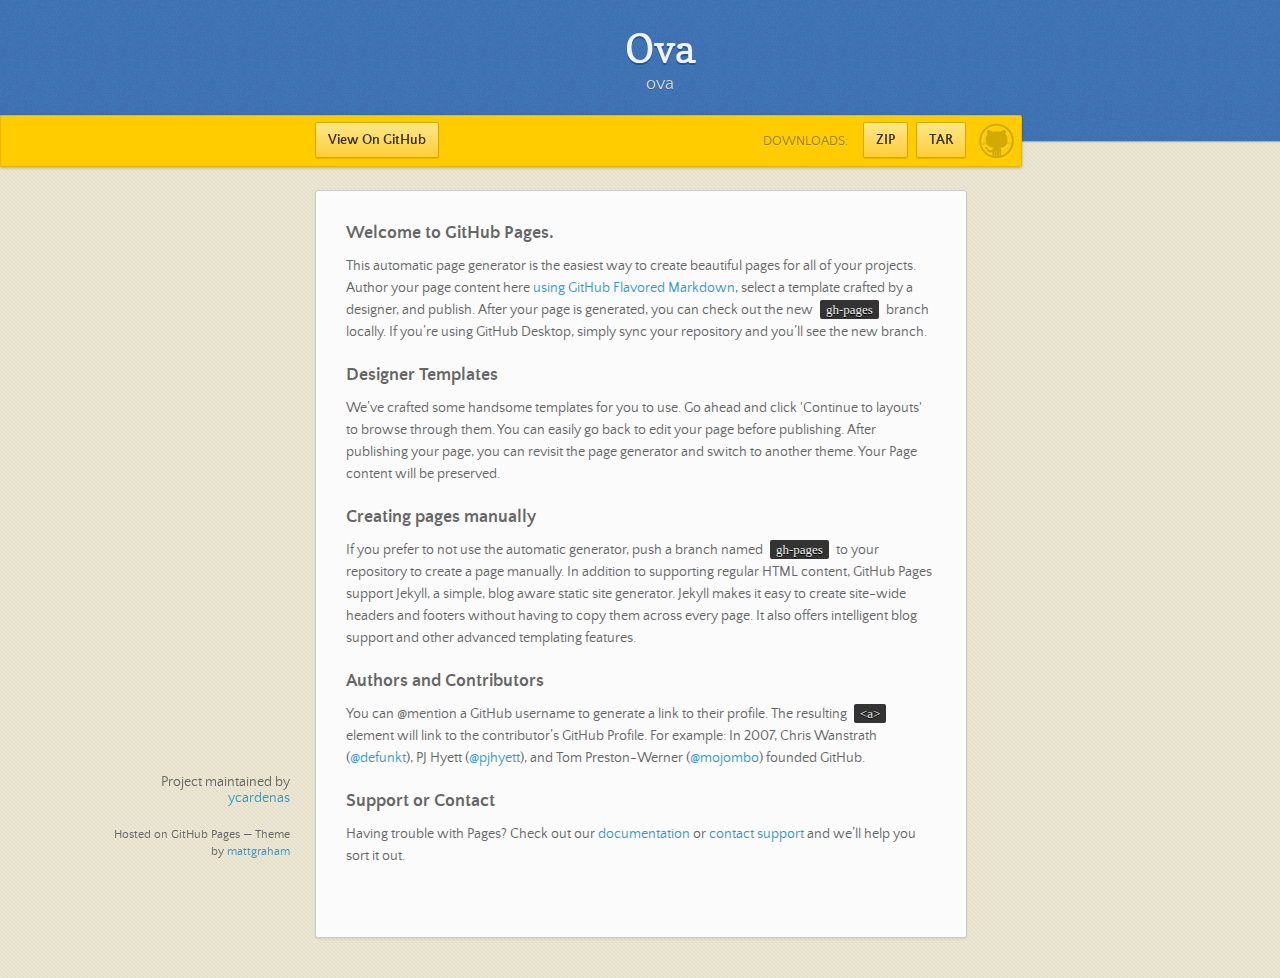
<file: index.html>
<!doctype html>
<html>
  <head>
    <meta charset="utf-8">
    <meta http-equiv="X-UA-Compatible" content="chrome=1">
    <title>Ova by ycardenas</title>
    <link rel="stylesheet" href="stylesheets/styles.css">
    <link rel="stylesheet" href="stylesheets/github-dark.css">
    <script src="https://ajax.googleapis.com/ajax/libs/jquery/1.7.1/jquery.min.js"></script>
    <script src="javascripts/main.js"></script>
    <!--[if lt IE 9]>
      <script src="//html5shiv.googlecode.com/svn/trunk/html5.js"></script>
    <![endif]-->
    <meta name="viewport" content="width=device-width, initial-scale=1, user-scalable=no">

  </head>
  <body>

      <header>
        <h1>Ova</h1>
        <p>ova</p>
      </header>

      <div id="banner">
        <span id="logo"></span>

        <a href="https://github.com/ycardenas/OVA" class="button fork"><strong>View On GitHub</strong></a>
        <div class="downloads">
          <span>Downloads:</span>
          <ul>
            <li><a href="https://github.com/ycardenas/OVA/zipball/master" class="button">ZIP</a></li>
            <li><a href="https://github.com/ycardenas/OVA/tarball/master" class="button">TAR</a></li>
          </ul>
        </div>
      </div><!-- end banner -->

    <div class="wrapper">
      <nav>
        <ul></ul>
      </nav>
      <section>
        <h3>
<a id="welcome-to-github-pages" class="anchor" href="#welcome-to-github-pages" aria-hidden="true"><span aria-hidden="true" class="octicon octicon-link"></span></a>Welcome to GitHub Pages.</h3>

<p>This automatic page generator is the easiest way to create beautiful pages for all of your projects. Author your page content here <a href="https://guides.github.com/features/mastering-markdown/">using GitHub Flavored Markdown</a>, select a template crafted by a designer, and publish. After your page is generated, you can check out the new <code>gh-pages</code> branch locally. If you’re using GitHub Desktop, simply sync your repository and you’ll see the new branch.</p>

<h3>
<a id="designer-templates" class="anchor" href="#designer-templates" aria-hidden="true"><span aria-hidden="true" class="octicon octicon-link"></span></a>Designer Templates</h3>

<p>We’ve crafted some handsome templates for you to use. Go ahead and click 'Continue to layouts' to browse through them. You can easily go back to edit your page before publishing. After publishing your page, you can revisit the page generator and switch to another theme. Your Page content will be preserved.</p>

<h3>
<a id="creating-pages-manually" class="anchor" href="#creating-pages-manually" aria-hidden="true"><span aria-hidden="true" class="octicon octicon-link"></span></a>Creating pages manually</h3>

<p>If you prefer to not use the automatic generator, push a branch named <code>gh-pages</code> to your repository to create a page manually. In addition to supporting regular HTML content, GitHub Pages support Jekyll, a simple, blog aware static site generator. Jekyll makes it easy to create site-wide headers and footers without having to copy them across every page. It also offers intelligent blog support and other advanced templating features.</p>

<h3>
<a id="authors-and-contributors" class="anchor" href="#authors-and-contributors" aria-hidden="true"><span aria-hidden="true" class="octicon octicon-link"></span></a>Authors and Contributors</h3>

<p>You can @mention a GitHub username to generate a link to their profile. The resulting <code>&lt;a&gt;</code> element will link to the contributor’s GitHub Profile. For example: In 2007, Chris Wanstrath (<a href="https://github.com/defunkt" class="user-mention">@defunkt</a>), PJ Hyett (<a href="https://github.com/pjhyett" class="user-mention">@pjhyett</a>), and Tom Preston-Werner (<a href="https://github.com/mojombo" class="user-mention">@mojombo</a>) founded GitHub.</p>

<h3>
<a id="support-or-contact" class="anchor" href="#support-or-contact" aria-hidden="true"><span aria-hidden="true" class="octicon octicon-link"></span></a>Support or Contact</h3>

<p>Having trouble with Pages? Check out our <a href="https://help.github.com/pages">documentation</a> or <a href="https://github.com/contact">contact support</a> and we’ll help you sort it out.</p>
      </section>
      <footer>
        <p>Project maintained by <a href="https://github.com/ycardenas">ycardenas</a></p>
        <p><small>Hosted on GitHub Pages &mdash; Theme by <a href="https://twitter.com/michigangraham">mattgraham</a></small></p>
      </footer>
    </div>
    <!--[if !IE]><script>fixScale(document);</script><![endif]-->
    
  </body>
</html>
</file>
<file: stylesheets/styles.css>
/*
Leap Day for GitHub Pages
by Matt Graham
*/
@font-face {
  font-family: 'Quattrocento Sans';
  src: url("../fonts/quattrocentosans-bold-webfont.eot");
  src: url("../fonts/quattrocentosans-bold-webfont.eot?#iefix") format("embedded-opentype"), url("../fonts/quattrocentosans-bold-webfont.woff") format("woff"), url("../fonts/quattrocentosans-bold-webfont.ttf") format("truetype"), url("../fonts/quattrocentosans-bold-webfont.svg#QuattrocentoSansBold") format("svg");
  font-weight: bold;
  font-style: normal;
}

@font-face {
  font-family: 'Quattrocento Sans';
  src: url("../fonts/quattrocentosans-bolditalic-webfont.eot");
  src: url("../fonts/quattrocentosans-bolditalic-webfont.eot?#iefix") format("embedded-opentype"), url("../fonts/quattrocentosans-bolditalic-webfont.woff") format("woff"), url("../fonts/quattrocentosans-bolditalic-webfont.ttf") format("truetype"), url("../fonts/quattrocentosans-bolditalic-webfont.svg#QuattrocentoSansBoldItalic") format("svg");
  font-weight: bold;
  font-style: italic;
}

@font-face {
  font-family: 'Quattrocento Sans';
  src: url("../fonts/quattrocentosans-italic-webfont.eot");
  src: url("../fonts/quattrocentosans-italic-webfont.eot?#iefix") format("embedded-opentype"), url("../fonts/quattrocentosans-italic-webfont.woff") format("woff"), url("../fonts/quattrocentosans-italic-webfont.ttf") format("truetype"), url("../fonts/quattrocentosans-italic-webfont.svg#QuattrocentoSansItalic") format("svg");
  font-weight: normal;
  font-style: italic;
}

@font-face {
  font-family: 'Quattrocento Sans';
  src: url("../fonts/quattrocentosans-regular-webfont.eot");
  src: url("../fonts/quattrocentosans-regular-webfont.eot?#iefix") format("embedded-opentype"), url("../fonts/quattrocentosans-regular-webfont.woff") format("woff"), url("../fonts/quattrocentosans-regular-webfont.ttf") format("truetype"), url("../fonts/quattrocentosans-regular-webfont.svg#QuattrocentoSansRegular") format("svg");
  font-weight: normal;
  font-style: normal;
}

@font-face {
  font-family: 'Copse';
  src: url("../fonts/copse-regular-webfont.eot");
  src: url("../fonts/copse-regular-webfont.eot?#iefix") format("embedded-opentype"), url("../fonts/copse-regular-webfont.woff") format("woff"), url("../fonts/copse-regular-webfont.ttf") format("truetype"), url("../fonts/copse-regular-webfont.svg#CopseRegular") format("svg");
  font-weight: normal;
  font-style: normal;
}

/* normalize.css 2012-02-07T12:37 UTC - https://github.com/necolas/normalize.css */
/* =============================================================================
   HTML5 display definitions
   ========================================================================== */
/*
 * Corrects block display not defined in IE6/7/8/9 & FF3
 */
article,
aside,
details,
figcaption,
figure,
footer,
header,
hgroup,
nav,
section,
summary {
  display: block;
}

/*
 * Corrects inline-block display not defined in IE6/7/8/9 & FF3
 */
audio,
canvas,
video {
  display: inline-block;
  *display: inline;
  *zoom: 1;
}

/*
 * Prevents modern browsers from displaying 'audio' without controls
 */
audio:not([controls]) {
  display: none;
}

/*
 * Addresses styling for 'hidden' attribute not present in IE7/8/9, FF3, S4
 * Known issue: no IE6 support
 */
[hidden] {
  display: none;
}

/* =============================================================================
   Base
   ========================================================================== */
/*
 * 1. Corrects text resizing oddly in IE6/7 when body font-size is set using em units
 *    http://clagnut.com/blog/348/#c790
 * 2. Prevents iOS text size adjust after orientation change, without disabling user zoom
 *    www.456bereastreet.com/archive/201012/controlling_text_size_in_safari_for_ios_without_disabling_user_zoom/
 */
html {
  font-size: 100%;
  /* 1 */
  -webkit-text-size-adjust: 100%;
  /* 2 */
  -ms-text-size-adjust: 100%;
  /* 2 */
}

/*
 * Addresses font-family inconsistency between 'textarea' and other form elements.
 */
html,
button,
input,
select,
textarea {
  font-family: sans-serif;
}

/*
 * Addresses margins handled incorrectly in IE6/7
 */
body {
  margin: 0;
}

/* =============================================================================
   Links
   ========================================================================== */
/*
 * Addresses outline displayed oddly in Chrome
 */
a:focus {
  outline: thin dotted;
}

/*
 * Improves readability when focused and also mouse hovered in all browsers
 * people.opera.com/patrickl/experiments/keyboard/test
 */
a:hover,
a:active {
  outline: 0;
}

/* =============================================================================
   Typography
   ========================================================================== */
/*
 * Addresses font sizes and margins set differently in IE6/7
 * Addresses font sizes within 'section' and 'article' in FF4+, Chrome, S5
 */
h1 {
  font-size: 2em;
  margin: 0.67em 0;
}

h2 {
  font-size: 1.5em;
  margin: 0.83em 0;
}

h3 {
  font-size: 1.17em;
  margin: 1em 0;
}

h4 {
  font-size: 1em;
  margin: 1.33em 0;
}

h5 {
  font-size: 0.83em;
  margin: 1.67em 0;
}

h6 {
  font-size: 0.75em;
  margin: 2.33em 0;
}

/*
 * Addresses styling not present in IE7/8/9, S5, Chrome
 */
abbr[title] {
  border-bottom: 1px dotted;
}

/*
 * Addresses style set to 'bolder' in FF3+, S4/5, Chrome
*/
b,
strong {
  font-weight: bold;
}

blockquote {
  margin: 1em 40px;
}

/*
 * Addresses styling not present in S5, Chrome
 */
dfn {
  font-style: italic;
}

/*
 * Addresses styling not present in IE6/7/8/9
 */
mark {
  background: #ff0;
  color: #000;
}

/*
 * Addresses margins set differently in IE6/7
 */
p,
pre {
  margin: 1em 0;
}

/*
 * Corrects font family set oddly in IE6, S4/5, Chrome
 * en.wikipedia.org/wiki/User:Davidgothberg/Test59
 */
pre,
code,
kbd,
samp {
  font-family: monospace, serif;
  _font-family: 'courier new', monospace;
  font-size: 1em;
}

/*
 * 1. Addresses CSS quotes not supported in IE6/7
 * 2. Addresses quote property not supported in S4
 */
/* 1 */
q {
  quotes: none;
}

/* 2 */
q:before,
q:after {
  content: '';
  content: none;
}

small {
  font-size: 75%;
}

/*
 * Prevents sub and sup affecting line-height in all browsers
 * gist.github.com/413930
 */
sub,
sup {
  font-size: 75%;
  line-height: 0;
  position: relative;
  vertical-align: baseline;
}

sup {
  top: -0.5em;
}

sub {
  bottom: -0.25em;
}

/* =============================================================================
   Lists
   ========================================================================== */
/*
 * Addresses margins set differently in IE6/7
 */
dl,
menu,
ol,
ul {
  margin: 1em 0;
}

dd {
  margin: 0 0 0 40px;
}

/*
 * Addresses paddings set differently in IE6/7
 */
menu,
ol,
ul {
  padding: 0 0 0 40px;
}

/*
 * Corrects list images handled incorrectly in IE7
 */
nav ul,
nav ol {
  list-style: none;
  list-style-image: none;
}

/* =============================================================================
   Embedded content
   ========================================================================== */
/*
 * 1. Removes border when inside 'a' element in IE6/7/8/9, FF3
 * 2. Improves image quality when scaled in IE7
 *    code.flickr.com/blog/2008/11/12/on-ui-quality-the-little-things-client-side-image-resizing/
 */
img {
  border: 0;
  /* 1 */
  -ms-interpolation-mode: bicubic;
  /* 2 */
}

/*
 * Corrects overflow displayed oddly in IE9
 */
svg:not(:root) {
  overflow: hidden;
}

/* =============================================================================
   Figures
   ========================================================================== */
/*
 * Addresses margin not present in IE6/7/8/9, S5, O11
 */
figure {
  margin: 0;
}

/* =============================================================================
   Forms
   ========================================================================== */
/*
 * Corrects margin displayed oddly in IE6/7
 */
form {
  margin: 0;
}

/*
 * Define consistent border, margin, and padding
 */
fieldset {
  border: 1px solid #c0c0c0;
  margin: 0 2px;
  padding: 0.35em 0.625em 0.75em;
}

/*
 * 1. Corrects color not being inherited in IE6/7/8/9
 * 2. Corrects text not wrapping in FF3 
 * 3. Corrects alignment displayed oddly in IE6/7
 */
legend {
  border: 0;
  /* 1 */
  padding: 0;
  white-space: normal;
  /* 2 */
  *margin-left: -7px;
  /* 3 */
}

/*
 * 1. Corrects font size not being inherited in all browsers
 * 2. Addresses margins set differently in IE6/7, FF3+, S5, Chrome
 * 3. Improves appearance and consistency in all browsers
 */
button,
input,
select,
textarea {
  font-size: 100%;
  /* 1 */
  margin: 0;
  /* 2 */
  vertical-align: baseline;
  /* 3 */
  *vertical-align: middle;
  /* 3 */
}

/*
 * Addresses FF3/4 setting line-height on 'input' using !important in the UA stylesheet
 */
button,
input {
  line-height: normal;
  /* 1 */
}

/*
 * 1. Improves usability and consistency of cursor style between image-type 'input' and others
 * 2. Corrects inability to style clickable 'input' types in iOS
 * 3. Removes inner spacing in IE7 without affecting normal text inputs
 *    Known issue: inner spacing remains in IE6
 */
button,
input[type="button"],
input[type="reset"],
input[type="submit"] {
  cursor: pointer;
  /* 1 */
  -webkit-appearance: button;
  /* 2 */
  *overflow: visible;
  /* 3 */
}

/*
 * Re-set default cursor for disabled elements
 */
button[disabled],
input[disabled] {
  cursor: default;
}

/*
 * 1. Addresses box sizing set to content-box in IE8/9
 * 2. Removes excess padding in IE8/9
 * 3. Removes excess padding in IE7
      Known issue: excess padding remains in IE6
 */
input[type="checkbox"],
input[type="radio"] {
  box-sizing: border-box;
  /* 1 */
  padding: 0;
  /* 2 */
  *height: 13px;
  /* 3 */
  *width: 13px;
  /* 3 */
}

/*
 * 1. Addresses appearance set to searchfield in S5, Chrome
 * 2. Addresses box-sizing set to border-box in S5, Chrome (include -moz to future-proof)
 */
input[type="search"] {
  -webkit-appearance: textfield;
  /* 1 */
  -moz-box-sizing: content-box;
  -webkit-box-sizing: content-box;
  /* 2 */
  box-sizing: content-box;
}

/*
 * Removes inner padding and search cancel button in S5, Chrome on OS X
 */
input[type="search"]::-webkit-search-decoration,
input[type="search"]::-webkit-search-cancel-button {
  -webkit-appearance: none;
}

/*
 * Removes inner padding and border in FF3+
 * www.sitepen.com/blog/2008/05/14/the-devils-in-the-details-fixing-dojos-toolbar-buttons/
 */
button::-moz-focus-inner,
input::-moz-focus-inner {
  border: 0;
  padding: 0;
}

/*
 * 1. Removes default vertical scrollbar in IE6/7/8/9
 * 2. Improves readability and alignment in all browsers
 */
textarea {
  overflow: auto;
  /* 1 */
  vertical-align: top;
  /* 2 */
}

/* =============================================================================
   Tables
   ========================================================================== */
/*
 * Remove most spacing between table cells
 */
table {
  border-collapse: collapse;
  border-spacing: 0;
}

body {
  font: 14px/22px "Quattrocento Sans", "Helvetica Neue", Helvetica, Arial, sans-serif;
  color: #666;
  font-weight: 300;
  margin: 0px;
  padding: 0px 0 20px 0px;
  background: url(../images/body-background.png) #eae6d1;
}

h1, h2, h3, h4, h5, h6 {
  color: #333;
  margin: 0 0 10px;
}

p, ul, ol, table, pre, dl {
  margin: 0 0 20px;
}

h1, h2, h3 {
  line-height: 1.1;
}

h1 {
  font-size: 28px;
}

h2 {
  font-size: 24px;
  color: #393939;
}

h3, h4, h5, h6 {
  color: #666666;
}

h3 {
  font-size: 18px;
  line-height: 24px;
}

a {
  color: #3399cc;
  font-weight: 400;
  text-decoration: none;
}

a small {
  font-size: 11px;
  color: #666;
  margin-top: -0.6em;
  display: block;
}

ul {
  list-style-image: url("../images/bullet.png");
}

strong {
  font-weight: bold;
  color: #333;
}

.wrapper {
  width: 650px;
  margin: 0 auto;
  position: relative;
}

section img {
  max-width: 100%;
}

blockquote {
  border-left: 1px solid #ffcc00;
  margin: 0;
  padding: 0 0 0 20px;
  font-style: italic;
}

code {
  font-family: "Lucida Sans", Monaco, Bitstream Vera Sans Mono, Lucida Console, Terminal;
  font-size: 13px;
  color: #efefef;
  text-shadow: 0px 1px 0px #000;
  margin: 0 4px;
  padding: 2px 6px;
  background: #333;
  -moz-border-radius: 2px;
  -webkit-border-radius: 2px;
  -o-border-radius: 2px;
  -ms-border-radius: 2px;
  -khtml-border-radius: 2px;
  border-radius: 2px;
}

pre {
  padding: 8px 15px;
  background: #333333;
  -moz-border-radius: 3px;
  -webkit-border-radius: 3px;
  -o-border-radius: 3px;
  -ms-border-radius: 3px;
  -khtml-border-radius: 3px;
  border-radius: 3px;
  border: 1px solid #c7c7c7;
  overflow: auto;
  overflow-y: hidden;
}
pre code {
  margin: 0px;
  padding: 0px;
}

table {
  width: 100%;
  border-collapse: collapse;
}

th {
  text-align: left;
  padding: 5px 10px;
  border-bottom: 1px solid #e5e5e5;
  color: #444;
}

td {
  text-align: left;
  padding: 5px 10px;
  border-bottom: 1px solid #e5e5e5;
  border-right: 1px solid #ffcc00;
}
td:first-child {
  border-left: 1px solid #ffcc00;
}

hr {
  border: 0;
  outline: none;
  height: 11px;
  background: transparent url("../images/hr.gif") center center repeat-x;
  margin: 0 0 20px;
}

dt {
  color: #444;
  font-weight: 700;
}

header {
  padding: 25px 20px 40px 20px;
  margin: 0;
  position: fixed;
  top: 0;
  left: 0;
  right: 0;
  width: 100%;
  text-align: center;
  background: url(../images/background.png) #4276b6;
  -moz-box-shadow: 1px 0px 2px rgba(0, 0, 0, 0.75);
  -webkit-box-shadow: 1px 0px 2px rgba(0, 0, 0, 0.75);
  -o-box-shadow: 1px 0px 2px rgba(0, 0, 0, 0.75);
  box-shadow: 1px 0px 2px rgba(0, 0, 0, 0.75);
  z-index: 99;
  -webkit-font-smoothing: antialiased;
  min-height: 76px;
}
header h1 {
  font: 40px/48px "Copse", "Helvetica Neue", Helvetica, Arial, sans-serif;
  color: #f3f3f3;
  text-shadow: 0px 2px 0px #235796;
  margin: 0px;
  white-space: nowrap;
  overflow: hidden;
  text-overflow: ellipsis;
  -o-text-overflow: ellipsis;
  -ms-text-overflow: ellipsis;
}
header p {
  color: #d8d8d8;
  text-shadow: rgba(0, 0, 0, 0.2) 0 1px 0;
  font-size: 18px;
  margin: 0px;
}

#banner {
  z-index: 100;
  left: 0;
  right: 50%;
  height: 50px;
  margin-right: -382px;
  position: fixed;
  top: 115px;
  background: #ffcc00;
  border: 1px solid #f0b500;
  -moz-box-shadow: 0px 1px 3px rgba(0, 0, 0, 0.25);
  -webkit-box-shadow: 0px 1px 3px rgba(0, 0, 0, 0.25);
  -o-box-shadow: 0px 1px 3px rgba(0, 0, 0, 0.25);
  box-shadow: 0px 1px 3px rgba(0, 0, 0, 0.25);
  -moz-border-radius: 0px 2px 2px 0px;
  -webkit-border-radius: 0px 2px 2px 0px;
  -o-border-radius: 0px 2px 2px 0px;
  -ms-border-radius: 0px 2px 2px 0px;
  -khtml-border-radius: 0px 2px 2px 0px;
  border-radius: 0px 2px 2px 0px;
  padding-right: 10px;
}
#banner .button {
  border: 1px solid #dba500;
  background: -webkit-gradient(linear, 50% 0%, 50% 100%, color-stop(0%, #ffe788), color-stop(100%, #ffce38));
  background: -webkit-linear-gradient(#ffe788, #ffce38);
  background: -moz-linear-gradient(#ffe788, #ffce38);
  background: -o-linear-gradient(#ffe788, #ffce38);
  background: -ms-linear-gradient(#ffe788, #ffce38);
  background: linear-gradient(#ffe788, #ffce38);
  -moz-border-radius: 2px;
  -webkit-border-radius: 2px;
  -o-border-radius: 2px;
  -ms-border-radius: 2px;
  -khtml-border-radius: 2px;
  border-radius: 2px;
  -moz-box-shadow: inset 0px 1px 0px rgba(255, 255, 255, 0.4), 0px 1px 1px rgba(0, 0, 0, 0.1);
  -webkit-box-shadow: inset 0px 1px 0px rgba(255, 255, 255, 0.4), 0px 1px 1px rgba(0, 0, 0, 0.1);
  -o-box-shadow: inset 0px 1px 0px rgba(255, 255, 255, 0.4), 0px 1px 1px rgba(0, 0, 0, 0.1);
  box-shadow: inset 0px 1px 0px rgba(255, 255, 255, 0.4), 0px 1px 1px rgba(0, 0, 0, 0.1);
  background-color: #FFE788;
  margin-left: 5px;
  padding: 10px 12px;
  margin-top: 6px;
  line-height: 14px;
  font-size: 14px;
  color: #333;
  font-weight: bold;
  display: inline-block;
  text-align: center;
}
#banner .button:hover {
  background: -webkit-gradient(linear, 50% 0%, 50% 100%, color-stop(0%, #ffe788), color-stop(100%, #ffe788));
  background: -webkit-linear-gradient(#ffe788, #ffe788);
  background: -moz-linear-gradient(#ffe788, #ffe788);
  background: -o-linear-gradient(#ffe788, #ffe788);
  background: -ms-linear-gradient(#ffe788, #ffe788);
  background: linear-gradient(#ffe788, #ffe788);
  background-color: #ffeca0;
}
#banner .fork {
  position: fixed;
  left: 50%;
  margin-left: -325px;
  padding: 10px 12px;
  margin-top: 6px;
  line-height: 14px;
  font-size: 14px;
  background-color: #FFE788;
}
#banner .downloads {
  float: right;
  margin: 0 45px 0 0;
}
#banner .downloads span {
  float: left;
  line-height: 52px;
  font-size: 90%;
  color: #9d7f0d;
  text-transform: uppercase;
  text-shadow: rgba(255, 255, 255, 0.2) 0 1px 0;
}
#banner ul {
  list-style: none;
  height: 40px;
  padding: 0;
  float: left;
  margin-left: 10px;
}
#banner ul li {
  display: inline;
}
#banner ul li a.button {
  background-color: #FFE788;
}
#banner #logo {
  position: absolute;
  height: 36px;
  width: 36px;
  right: 7px;
  top: 7px;
  display: block;
  background: url(../images/octocat-logo.png);
}

section {
  width: 590px;
  padding: 30px 30px 50px 30px;
  margin: 20px 0;
  margin-top: 190px;
  position: relative;
  background: #fbfbfb;
  -moz-border-radius: 3px;
  -webkit-border-radius: 3px;
  -o-border-radius: 3px;
  -ms-border-radius: 3px;
  -khtml-border-radius: 3px;
  border-radius: 3px;
  border: 1px solid #cbcbcb;
  -moz-box-shadow: 0px 1px 2px rgba(0, 0, 0, 0.09), inset 0px 0px 2px 2px rgba(255, 255, 255, 0.5), inset 0 0 5px 5px rgba(255, 255, 255, 0.4);
  -webkit-box-shadow: 0px 1px 2px rgba(0, 0, 0, 0.09), inset 0px 0px 2px 2px rgba(255, 255, 255, 0.5), inset 0 0 5px 5px rgba(255, 255, 255, 0.4);
  -o-box-shadow: 0px 1px 2px rgba(0, 0, 0, 0.09), inset 0px 0px 2px 2px rgba(255, 255, 255, 0.5), inset 0 0 5px 5px rgba(255, 255, 255, 0.4);
  box-shadow: 0px 1px 2px rgba(0, 0, 0, 0.09), inset 0px 0px 2px 2px rgba(255, 255, 255, 0.5), inset 0 0 5px 5px rgba(255, 255, 255, 0.4);
}

small {
  font-size: 12px;
}

nav {
  width: 230px;
  position: fixed;
  top: 220px;
  left: 50%;
  margin-left: -580px;
  text-align: right;
}
nav ul {
  list-style: none;
  list-style-image: none;
  font-size: 14px;
  line-height: 24px;
}
nav ul li {
  padding: 5px 0px;
  line-height: 16px;
}
nav ul li.tag-h1 {
  font-size: 1.2em;
}
nav ul li.tag-h1 a {
  font-weight: bold;
  color: #333;
}
nav ul li.tag-h2 + .tag-h1 {
  margin-top: 10px;
}
nav ul a {
  color: #666;
}
nav ul a:hover {
  color: #999;
}

footer {
  width: 180px;
  position: fixed;
  left: 50%;
  margin-left: -530px;
  bottom: 20px;
  text-align: right;
  line-height: 16px;
}

@media print, screen and (max-width: 1060px) {
  div.wrapper {
    width: auto;
    margin: 0;
  }

  nav {
    display: none;
  }

  header, section, footer {
    float: none;
  }
  header h1, section h1, footer h1 {
    white-space: nowrap;
    overflow: hidden;
    text-overflow: ellipsis;
    -o-text-overflow: ellipsis;
    -ms-text-overflow: ellipsis;
  }

  #banner {
    width: 100%;
  }
  #banner .downloads {
    margin-right: 60px;
  }
  #banner #logo {
    margin-right: 15px;
  }

  section {
    border: 1px solid #e5e5e5;
    border-width: 1px 0;
    padding: 20px auto;
    margin: 190px auto 20px;
    max-width: 600px;
  }

  footer {
    text-align: center;
    margin: 20px auto;
    position: relative;
    left: auto;
    bottom: auto;
    width: auto;
  }
}
@media print, screen and (max-width: 720px) {
  body {
    word-wrap: break-word;
  }

  header {
    padding: 20px 20px;
    margin: 0;
  }
  header h1 {
    font-size: 32px;
    white-space: nowrap;
    overflow: hidden;
    text-overflow: ellipsis;
    -o-text-overflow: ellipsis;
    -ms-text-overflow: ellipsis;
  }
  header p {
    display: none;
  }

  #banner {
    top: 80px;
  }
  #banner .fork {
    float: left;
    display: inline-block;
    margin-left: 0px;
    position: fixed;
    left: 20px;
  }

  section {
    margin-top: 130px;
    margin-bottom: 0px;
    width: auto;
  }

  header ul, header p.view {
    position: static;
  }
}
@media print, screen and (max-width: 480px) {
  header {
    position: relative;
    padding: 5px 0px;
    min-height: 0px;
  }
  header h1 {
    font-size: 24px;
    white-space: nowrap;
    overflow: hidden;
    text-overflow: ellipsis;
    -o-text-overflow: ellipsis;
    -ms-text-overflow: ellipsis;
  }

  section {
    margin-top: 5px;
  }

  #banner {
    display: none;
  }

  header ul {
    display: none;
  }
}
@media print {
  body {
    padding: 0.4in;
    font-size: 12pt;
    color: #444;
  }
}
@media print, screen and (max-height: 680px) {
  footer {
    text-align: center;
    margin: 20px auto;
    position: relative;
    left: auto;
    bottom: auto;
    width: auto;
  }
}
@media print, screen and (max-height: 480px) {
  nav {
    display: none;
  }

  footer {
    text-align: center;
    margin: 20px auto;
    position: relative;
    left: auto;
    bottom: auto;
    width: auto;
  }
}
</file>
<file: stylesheets/github-dark.css>
/*
The MIT License (MIT)

Copyright (c) 2016 GitHub, Inc.

Permission is hereby granted, free of charge, to any person obtaining a copy
of this software and associated documentation files (the "Software"), to deal
in the Software without restriction, including without limitation the rights
to use, copy, modify, merge, publish, distribute, sublicense, and/or sell
copies of the Software, and to permit persons to whom the Software is
furnished to do so, subject to the following conditions:

The above copyright notice and this permission notice shall be included in all
copies or substantial portions of the Software.

THE SOFTWARE IS PROVIDED "AS IS", WITHOUT WARRANTY OF ANY KIND, EXPRESS OR
IMPLIED, INCLUDING BUT NOT LIMITED TO THE WARRANTIES OF MERCHANTABILITY,
FITNESS FOR A PARTICULAR PURPOSE AND NONINFRINGEMENT. IN NO EVENT SHALL THE
AUTHORS OR COPYRIGHT HOLDERS BE LIABLE FOR ANY CLAIM, DAMAGES OR OTHER
LIABILITY, WHETHER IN AN ACTION OF CONTRACT, TORT OR OTHERWISE, ARISING FROM,
OUT OF OR IN CONNECTION WITH THE SOFTWARE OR THE USE OR OTHER DEALINGS IN THE
SOFTWARE.

*/

.pl-c /* comment */ {
  color: #969896;
}

.pl-c1 /* constant, variable.other.constant, support, meta.property-name, support.constant, support.variable, meta.module-reference, markup.raw, meta.diff.header */,
.pl-s .pl-v /* string variable */ {
  color: #0099cd;
}

.pl-e /* entity */,
.pl-en /* entity.name */ {
  color: #9774cb;
}

.pl-smi /* variable.parameter.function, storage.modifier.package, storage.modifier.import, storage.type.java, variable.other */,
.pl-s .pl-s1 /* string source */ {
  color: #ddd;
}

.pl-ent /* entity.name.tag */ {
  color: #7bcc72;
}

.pl-k /* keyword, storage, storage.type */ {
  color: #cc2372;
}

.pl-s /* string */,
.pl-pds /* punctuation.definition.string, string.regexp.character-class */,
.pl-s .pl-pse .pl-s1 /* string punctuation.section.embedded source */,
.pl-sr /* string.regexp */,
.pl-sr .pl-cce /* string.regexp constant.character.escape */,
.pl-sr .pl-sre /* string.regexp source.ruby.embedded */,
.pl-sr .pl-sra /* string.regexp string.regexp.arbitrary-repitition */ {
  color: #3c66e2;
}

.pl-v /* variable */ {
  color: #fb8764;
}

.pl-id /* invalid.deprecated */ {
  color: #e63525;
}

.pl-ii /* invalid.illegal */ {
  color: #f8f8f8;
  background-color: #e63525;
}

.pl-sr .pl-cce /* string.regexp constant.character.escape */ {
  font-weight: bold;
  color: #7bcc72;
}

.pl-ml /* markup.list */ {
  color: #c26b2b;
}

.pl-mh /* markup.heading */,
.pl-mh .pl-en /* markup.heading entity.name */,
.pl-ms /* meta.separator */ {
  font-weight: bold;
  color: #264ec5;
}

.pl-mq /* markup.quote */ {
  color: #00acac;
}

.pl-mi /* markup.italic */ {
  font-style: italic;
  color: #ddd;
}

.pl-mb /* markup.bold */ {
  font-weight: bold;
  color: #ddd;
}

.pl-md /* markup.deleted, meta.diff.header.from-file */ {
  color: #bd2c00;
  background-color: #ffecec;
}

.pl-mi1 /* markup.inserted, meta.diff.header.to-file */ {
  color: #55a532;
  background-color: #eaffea;
}

.pl-mdr /* meta.diff.range */ {
  font-weight: bold;
  color: #9774cb;
}

.pl-mo /* meta.output */ {
  color: #264ec5;
}
</file>
